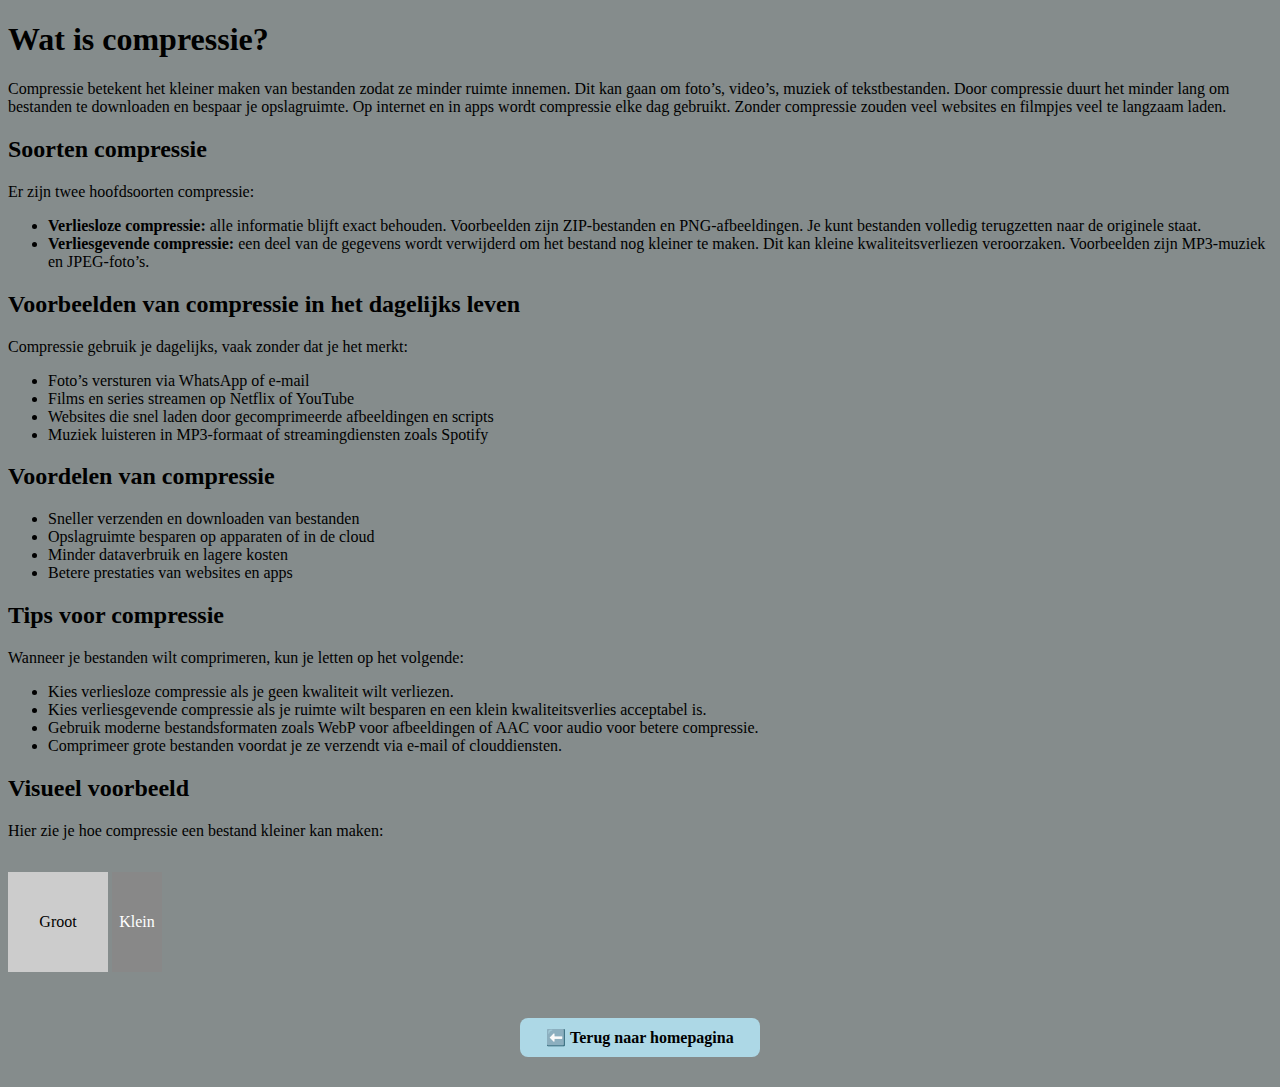
<file: Arsenal.html>
<!DOCTYPE html>
<html lang="nl">
<head>
  <title>Compressie Uitleg</title>
  <style>
    body {
      background-color: rgb(133, 140, 140);
    }
  </style>
</head>
<body>
  <h1>Wat is compressie?</h1>
  <p>Compressie betekent het kleiner maken van bestanden zodat ze minder ruimte innemen. Dit kan gaan om foto’s, video’s, muziek of tekstbestanden. Door compressie duurt het minder lang om bestanden te downloaden en bespaar je opslagruimte. Op internet en in apps wordt compressie elke dag gebruikt. Zonder compressie zouden veel websites en filmpjes veel te langzaam laden.</p>

  <h2>Soorten compressie</h2>
  <p>Er zijn twee hoofdsoorten compressie:</p>
  <ul>
    <li><strong>Verliesloze compressie:</strong> alle informatie blijft exact behouden. Voorbeelden zijn ZIP-bestanden en PNG-afbeeldingen. Je kunt bestanden volledig terugzetten naar de originele staat.</li>
    <li><strong>Verliesgevende compressie:</strong> een deel van de gegevens wordt verwijderd om het bestand nog kleiner te maken. Dit kan kleine kwaliteitsverliezen veroorzaken. Voorbeelden zijn MP3-muziek en JPEG-foto’s.</li>
  </ul>

  <h2>Voorbeelden van compressie in het dagelijks leven</h2>
  <p>Compressie gebruik je dagelijks, vaak zonder dat je het merkt:</p>
  <ul>
    <li>Foto’s versturen via WhatsApp of e-mail</li>
    <li>Films en series streamen op Netflix of YouTube</li>
    <li>Websites die snel laden door gecomprimeerde afbeeldingen en scripts</li>
    <li>Muziek luisteren in MP3-formaat of streamingdiensten zoals Spotify</li>
  </ul>

  <h2>Voordelen van compressie</h2>
  <ul>
    <li>Sneller verzenden en downloaden van bestanden</li>
    <li>Opslagruimte besparen op apparaten of in de cloud</li>
    <li>Minder dataverbruik en lagere kosten</li>
    <li>Betere prestaties van websites en apps</li>
  </ul>

  <h2>Tips voor compressie</h2>
  <p>Wanneer je bestanden wilt comprimeren, kun je letten op het volgende:</p>
  <ul>
    <li>Kies verliesloze compressie als je geen kwaliteit wilt verliezen.</li>
    <li>Kies verliesgevende compressie als je ruimte wilt besparen en een klein kwaliteitsverlies acceptabel is.</li>
    <li>Gebruik moderne bestandsformaten zoals WebP voor afbeeldingen of AAC voor audio voor betere compressie.</li>
    <li>Comprimeer grote bestanden voordat je ze verzendt via e-mail of clouddiensten.</li>
  </ul>

  
  </a>

  <h2>Visueel voorbeeld</h2>
  <p>Hier zie je hoe compressie een bestand kleiner kan maken:</p>
  <p style="display:inline-block;width:100px;height:100px;background:#cccccc;text-align:center;line-height:100px;">Groot</p>
  <p style="display:inline-block;width:50px;height:100px;background:#888888;color:#fff;text-align:center;line-height:100px;">Klein</p>
  <a href="index.html" 
     style="background-color: lightblue; color: black; padding: 10px 20px; border-radius: 8px; 
            text-decoration: none; display: block; text-align: center; width: 200px; margin: 30px auto; font-weight: bold;">
     ⬅️ Terug naar homepagina
  </a>

</body>
</html>
</file>
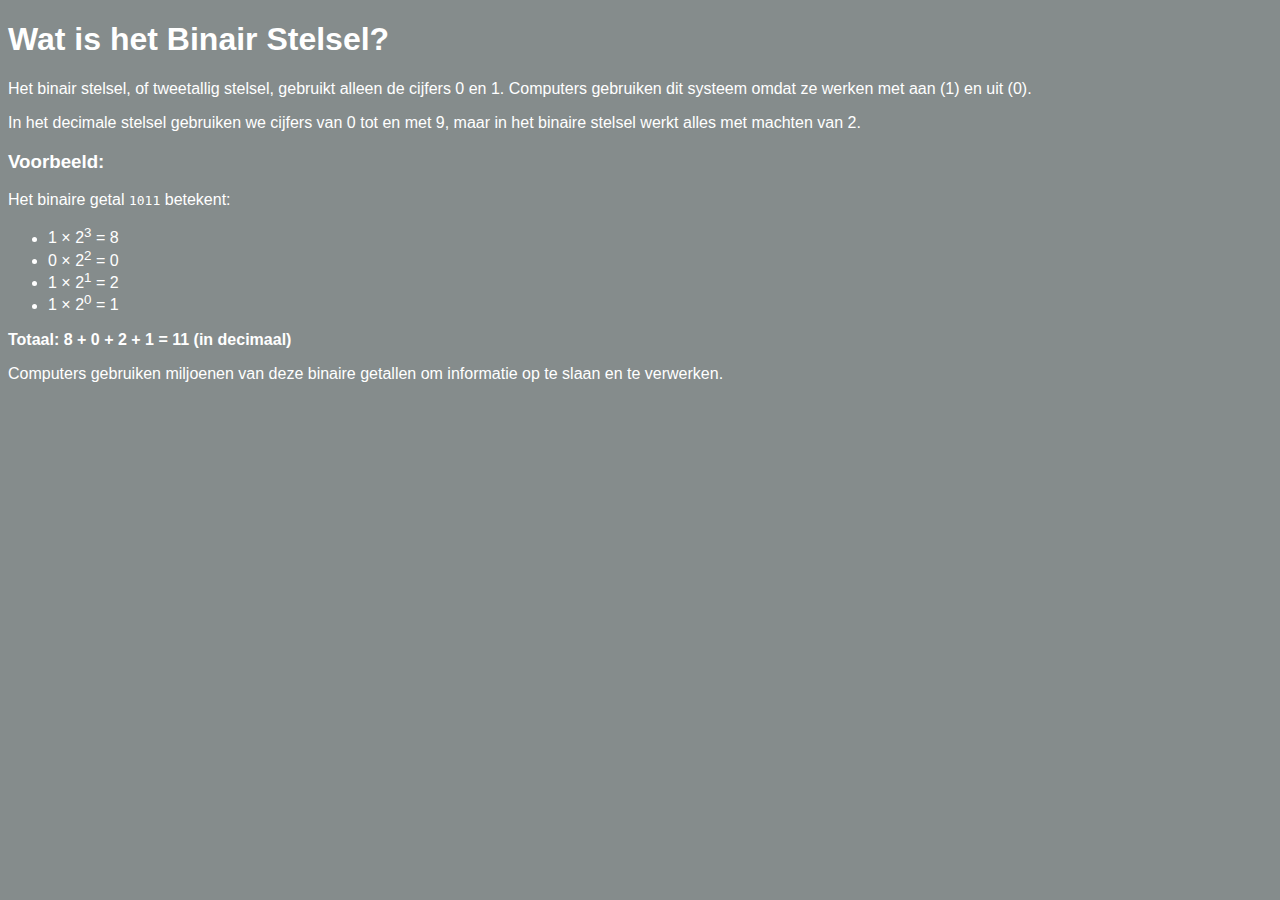
<file: Binair.html>
<!DOCTYPE html>
<html>
<head>
  <title>Het Binair Stelsel</title>
</head>
<body style="background-color: rgb(133, 140, 140); color: white; font-family: Arial, sans-serif;">

  <h1>Wat is het Binair Stelsel?</h1>

  <p>Het binair stelsel, of tweetallig stelsel, gebruikt alleen de cijfers 0 en 1. 
  Computers gebruiken dit systeem omdat ze werken met aan (1) en uit (0).</p>

  <p>In het decimale stelsel gebruiken we cijfers van 0 tot en met 9, 
  maar in het binaire stelsel werkt alles met machten van 2.</p>

  <h3>Voorbeeld:</h3>
  <p>Het binaire getal <code>1011</code> betekent:</p>
  <ul>
    <li>1 × 2<sup>3</sup> = 8</li>
    <li>0 × 2<sup>2</sup> = 0</li>
    <li>1 × 2<sup>1</sup> = 2</li>
    <li>1 × 2<sup>0</sup> = 1</li>
  </ul>
  <p><strong>Totaal: 8 + 0 + 2 + 1 = 11 (in decimaal)</strong></p>

  <p>Computers gebruiken miljoenen van deze binaire getallen 
  om informatie op te slaan en te verwerken.</p>

 

</body>
</html>
</file>
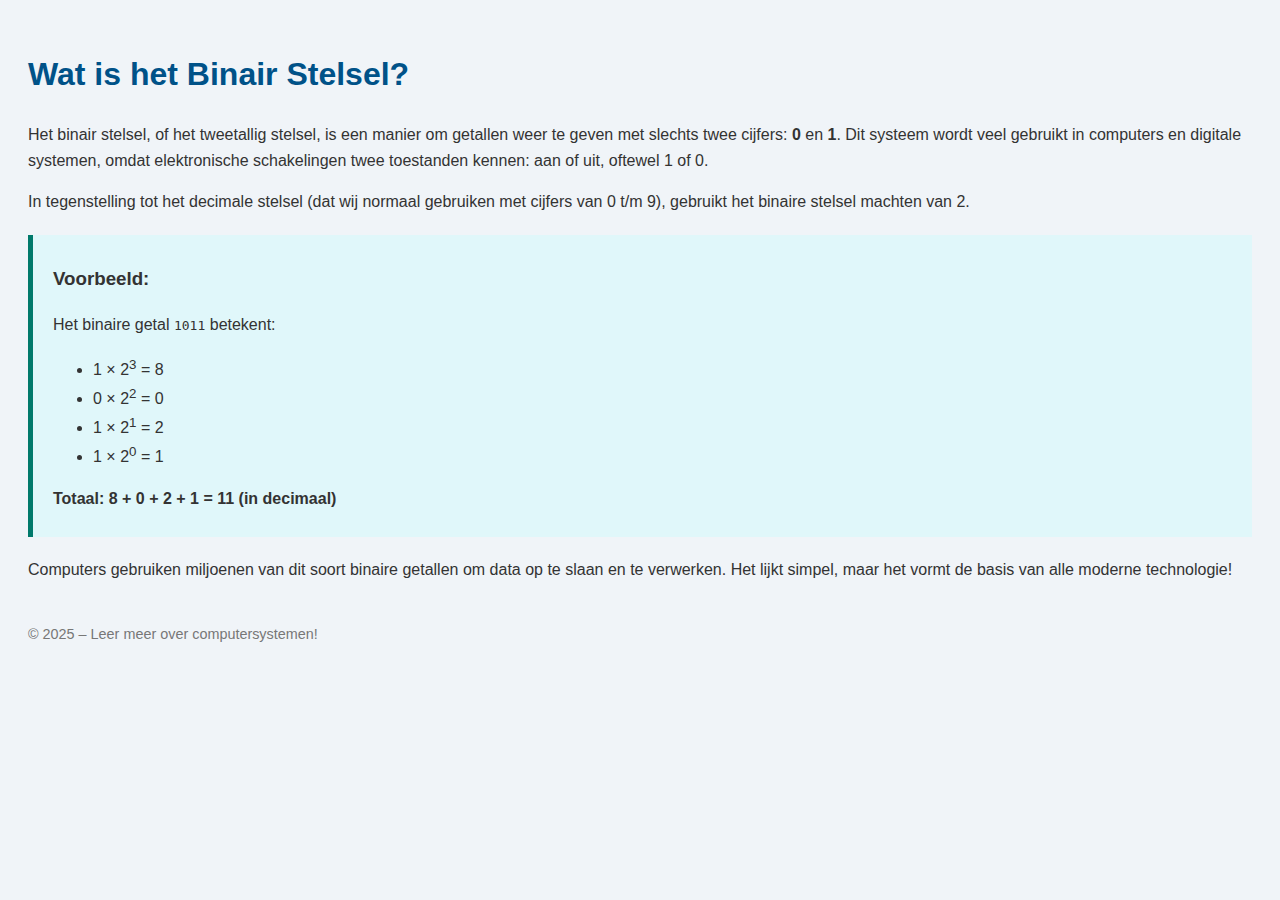
<file: binair.html>
<!DOCTYPE html>
<html lang="nl">
<head>
    <meta charset="UTF-8">
    <meta name="viewport" content="width=device-width, initial-scale=1.0">
    <title>Het Binair Stelsel</title>
    <style>
        body {
            font-family: Arial, sans-serif;
            background-color: #f0f4f8;
            color: #333;
            line-height: 1.6;
            padding: 20px;
        }
        h1 {
            color: #005288;
        }
        .voorbeeld {
            background-color: #e0f7fa;
            border-left: 5px solid #00796b;
            padding: 10px 20px;
            margin: 20px 0;
        }
        footer {
            margin-top: 40px;
            font-size: 0.9em;
            color: #777;
        }
    </style>
</head>
<body>
    <h1>Wat is het Binair Stelsel?</h1>

    <p>Het binair stelsel, of het tweetallig stelsel, is een manier om getallen weer te geven met slechts twee cijfers: <strong>0</strong> en <strong>1</strong>. Dit systeem wordt veel gebruikt in computers en digitale systemen, omdat elektronische schakelingen twee toestanden kennen: aan of uit, oftewel 1 of 0.</p>

    <p>In tegenstelling tot het decimale stelsel (dat wij normaal gebruiken met cijfers van 0 t/m 9), gebruikt het binaire stelsel machten van 2.</p>

    <div class="voorbeeld">
        <h3>Voorbeeld:</h3>
        <p>Het binaire getal <code>1011</code> betekent:</p>
        <ul>
            <li>1 × 2<sup>3</sup> = 8</li>
            <li>0 × 2<sup>2</sup> = 0</li>
            <li>1 × 2<sup>1</sup> = 2</li>
            <li>1 × 2<sup>0</sup> = 1</li>
        </ul>
        <p><strong>Totaal: 8 + 0 + 2 + 1 = 11 (in decimaal)</strong></p>
    </div>

    <p>Computers gebruiken miljoenen van dit soort binaire getallen om data op te slaan en te verwerken. Het lijkt simpel, maar het vormt de basis van alle moderne technologie!</p>

    <footer>
        &copy; 2025 – Leer meer over computersystemen!
    </footer>
</body>
</html>
</file>
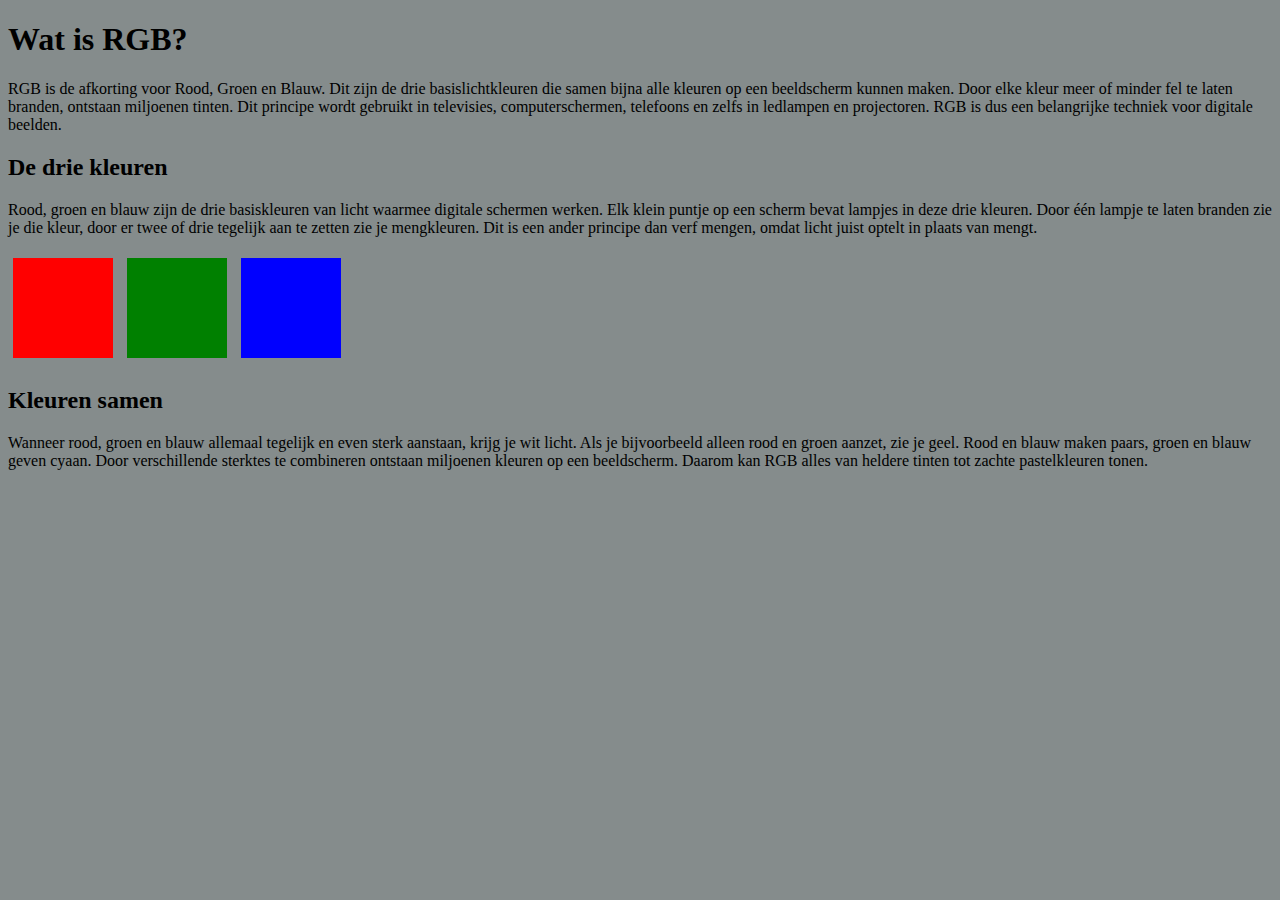
<file: bom.html>
<!DOCTYPE html>
<html lang="nl">
<head>
  <meta charset="UTF-8">
  <title>RGB Uitleg</title>
  <style>
    body {
      background-color: rgb(133, 140, 140);
    }
  </style>
</head>
<body>
  <h1>Wat is RGB?</h1>
  <p>RGB is de afkorting voor Rood, Groen en Blauw. Dit zijn de drie basislichtkleuren die samen bijna alle kleuren op een beeldscherm kunnen maken. Door elke kleur meer of minder fel te laten branden, ontstaan miljoenen tinten. Dit principe wordt gebruikt in televisies, computerschermen, telefoons en zelfs in ledlampen en projectoren. RGB is dus een belangrijke techniek voor digitale beelden.</p>

  <h2>De drie kleuren</h2>
  <p>Rood, groen en blauw zijn de drie basiskleuren van licht waarmee digitale schermen werken. Elk klein puntje op een scherm bevat lampjes in deze drie kleuren. Door één lampje te laten branden zie je die kleur, door er twee of drie tegelijk aan te zetten zie je mengkleuren. Dit is een ander principe dan verf mengen, omdat licht juist optelt in plaats van mengt.</p>

  <div style="width:100px;height:100px;background:red;display:inline-block;margin:5px;"></div>
  <div style="width:100px;height:100px;background:green;display:inline-block;margin:5px;"></div>
  <div style="width:100px;height:100px;background:blue;display:inline-block;margin:5px;"></div>

  <h2>Kleuren samen</h2>
  <p>Wanneer rood, groen en blauw allemaal tegelijk en even sterk aanstaan, krijg je wit licht. Als je bijvoorbeeld alleen rood en groen aanzet, zie je geel. Rood en blauw maken paars, groen en blauw geven cyaan. Door verschillende sterktes te combineren ontstaan miljoenen kleuren op een beeldscherm. Daarom kan RGB alles van heldere tinten tot zachte pastelkleuren tonen.</p>

</body>
</html>
</file>
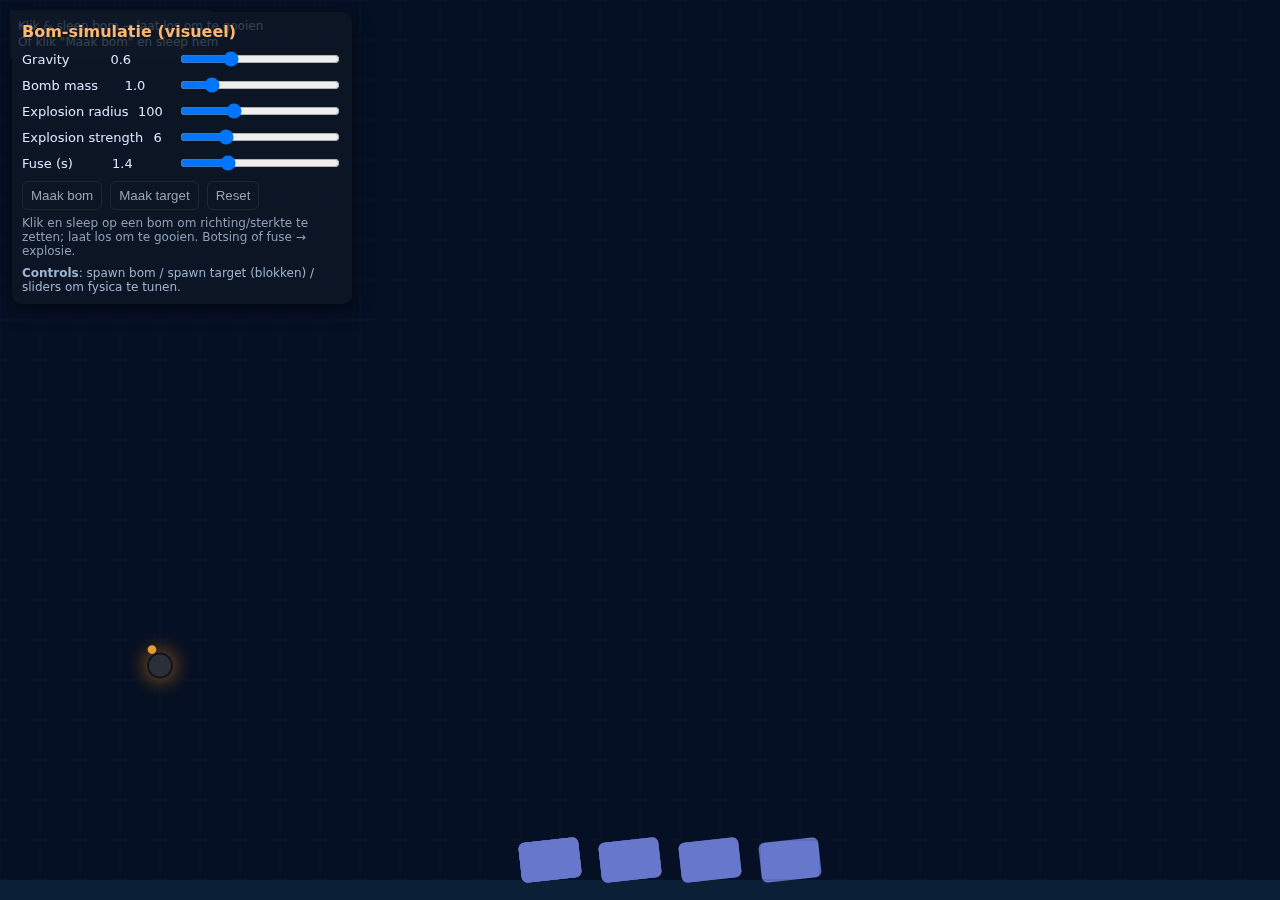
<file: bomm.html>
<!doctype html>
<html lang="nl">
<head>
<meta charset="utf-8" />
<meta name="viewport" content="width=device-width,initial-scale=1" />
<title>Bomb Throwing Simulation (safe, visual only)</title>
<style>
  :root{
    --bg:#0b1220;
    --panel:#0e1624cc;
    --accent:#ffb86b;
    --muted:#9aa4b2;
  }
  html,body{height:100%;margin:0;font-family:Inter, ui-sans-serif, system-ui, -apple-system, "Segoe UI", Roboto, "Helvetica Neue";background:linear-gradient(180deg,#071022,#0b1220);color:#e6eef6}
  #ui {
    position: absolute; left: 12px; top: 12px; z-index: 20;
    background: var(--panel); padding:10px; border-radius:10px; box-shadow:0 6px 20px rgba(0,0,0,0.5);
    width:320px; color:var(--muted);
  }
  #ui h1{margin:0 0 8px 0; font-size:16px; color:var(--accent)}
  label{display:flex;justify-content:space-between;align-items:center;font-size:13px;margin:6px 0;color:#dbe8ff}
  input[type=range]{width:160px;margin-left:8px}
  button{background:transparent;border:1px solid rgba(255,255,255,0.08);padding:6px 8px;border-radius:6px;color:var(--muted);cursor:pointer}
  button:hover{border-color:rgba(255,255,255,0.14)}
  canvas{display:block;width:100vw;height:100vh}
  #legend{font-size:12px;color:#9db3d1;margin-top:8px}
  small.note{color:#8ea0b8;display:block;margin-top:6px;font-size:12px}
</style>
</head>
<body>
<div id="ui">
  <h1>Bom-simulatie (visueel)</h1>
  <div>
    <label>Gravity <span id="gravVal">0.6</span>
      <input id="gravity" type="range" min="0" max="2" step="0.05" value="0.6">
    </label>
    <label>Bomb mass <span id="massVal">1.0</span>
      <input id="mass" type="range" min="0.2" max="5" step="0.1" value="1">
    </label>
    <label>Explosion radius <span id="radiusVal">100</span>
      <input id="radius" type="range" min="30" max="250" step="5" value="100">
    </label>
    <label>Explosion strength <span id="forceVal">6</span>
      <input id="force" type="range" min="1" max="20" step="0.5" value="6">
    </label>
    <label>Fuse (s) <span id="fuseVal">1.4</span>
      <input id="fuse" type="range" min="0.0" max="5" step="0.1" value="1.4">
    </label>
    <div style="display:flex;gap:8px;margin-top:8px">
      <button id="spawn">Maak bom</button>
      <button id="spawnTarget">Maak target</button>
      <button id="reset">Reset</button>
    </div>
    <small class="note">Klik en sleep op een bom om richting/sterkte te zetten; laat los om te gooien. Botsing of fuse → explosie.</small>
  </div>
  <div id="legend"><strong>Controls</strong>: spawn bom / spawn target (blokken) / sliders om fysica te tunen.</div>
</div>

<canvas id="c"></canvas>

<script>
(() => {
  // Canvas setup
  const canvas = document.getElementById('c');
  const ctx = canvas.getContext('2d', { alpha: false });
  let DPR = Math.max(1, window.devicePixelRatio || 1);
  function resize() {
    DPR = Math.max(1, window.devicePixelRatio || 1);
    canvas.width = Math.floor(window.innerWidth * DPR);
    canvas.height = Math.floor(window.innerHeight * DPR);
    canvas.style.width = window.innerWidth + 'px';
    canvas.style.height = window.innerHeight + 'px';
    ctx.setTransform(DPR, 0, 0, DPR, 0, 0);
  }
  window.addEventListener('resize', resize);
  resize();

  // Simulation state
  const objects = []; // movable boxes/targets
  const bombs = [];
  const particles = [];
  const floorY = () => canvas.height / DPR - 20;
  let gravity = 0.6;
  let lastTime = 0;

  // UI bindings
  const $ = (id)=>document.getElementById(id);
  $('gravity').addEventListener('input', (e)=>{gravity = parseFloat(e.target.value); $('gravVal').textContent = gravity});
  $('mass').addEventListener('input', (e)=>{$('massVal').textContent = parseFloat(e.target.value)});
  $('radius').addEventListener('input', (e)=>{$('radiusVal').textContent = parseFloat(e.target.value)});
  $('force').addEventListener('input', (e)=>{$('forceVal').textContent = parseFloat(e.target.value)});
  $('fuse').addEventListener('input', (e)=>{$('fuseVal').textContent = parseFloat(e.target.value)});

  // Basic objects: box targets
  function createTarget(x,y,w=60,h=40, color='#5ad') {
    objects.push({
      x, y, w, h,
      vx: 0, vy: 0, mass: 2, angle: 0, color
    });
  }
  // initial targets
  for(let i=0;i<4;i++){
    createTarget(520 + i*80, floorY() - 40, 60, 40, '#67c');
  }

  // Bomb class
  function spawnBomb(x,y){
    const mass = parseFloat($('mass').value);
    bombs.push({
      x, y, r: 12,
      vx: 0, vy: 0,
      thrown: false, // until released from drag
      fuse: parseFloat($('fuse').value),
      born: performance.now(),
      mass
    });
    return bombs[bombs.length-1];
  }

  // spawn UI
  $('spawn').addEventListener('click', ()=> spawnBomb(150,100));
  $('spawnTarget').addEventListener('click', ()=> createTarget(300 + Math.random()*600, floorY()-40, 50+Math.random()*30, 30+Math.random()*30, '#6fb'));
  $('reset').addEventListener('click', ()=>{ bombs.length=0; objects.length=0; particles.length=0; for(let i=0;i<4;i++)createTarget(520 + i*80, floorY() - 40, 60, 40, '#67c'); });

  // Mouse interactions for dragging/throwing bombs
  let dragging = null;
  let dragOffset = {x:0,y:0};
  canvas.addEventListener('pointerdown', (e) => {
    const p = getMousePos(e);
    // find topmost bomb near pointer (within r+6)
    for(let i=bombs.length-1;i>=0;i--){
      const b = bombs[i];
      if(dist(p,b) < b.r + 8){
        dragging = b;
        dragOffset.x = p.x - b.x;
        dragOffset.y = p.y - b.y;
        b.thrown = false;
        b.vx = 0; b.vy = 0;
        break;
      }
    }
  });
  canvas.addEventListener('pointermove', (e) => {
    if(!dragging) return;
    const p = getMousePos(e);
    dragging.x = p.x - dragOffset.x;
    dragging.y = p.y - dragOffset.y;
  });
  canvas.addEventListener('pointerup', (e) => {
    if(!dragging) return;
    const p = getMousePos(e);
    // determine throw velocity from pointer movement direction
    // simple: velocity proportional to distance from origin of drag start
    // use pointer's velocity if available
    const rect = canvas.getBoundingClientRect();
    const vx = (p.x - dragging.x) * 0.25;
    const vy = (p.y - dragging.y) * 0.25;
    dragging.vx = vx;
    dragging.vy = vy;
    dragging.thrown = true;
    dragging.born = performance.now(); // fuse restarts on throw
    dragging = null;
  });

  // helpers
  function getMousePos(e){
    const rect = canvas.getBoundingClientRect();
    return { x: (e.clientX - rect.left), y: (e.clientY - rect.top) };
  }
  function dist(a,b){ const dx=a.x-b.x, dy=a.y-b.y; return Math.sqrt(dx*dx+dy*dy) }

  // Explosion
  function explode(bomb){
    // create particles
    const radius = parseFloat($('radius').value);
    const strength = parseFloat($('force').value);
    const count = Math.min(160, Math.floor(20 + radius/2));
    for(let i=0;i<count;i++){
      const angle = Math.random()*Math.PI*2;
      const speed = (0.5 + Math.random()*1.2) * (strength + Math.random()*2) * (radius/120);
      particles.push({
        x: bomb.x, y: bomb.y,
        vx: Math.cos(angle)*speed + bomb.vx*0.2,
        vy: Math.sin(angle)*speed + bomb.vy*0.2,
        life: 700 + Math.random()*400,
        born: performance.now(),
        size: 2 + Math.random()*4,
        hue: 30 + Math.random()*40
      });
    }
    // apply impulse to nearby objects
    objects.forEach(obj=>{
      // use center of object
      const cx = obj.x + obj.w/2, cy = obj.y + obj.h/2;
      const dx = cx - bomb.x, dy = cy - bomb.y;
      const d = Math.sqrt(dx*dx + dy*dy);
      if(d < radius + Math.max(obj.w,obj.h)){
        const force = (1 - (d / radius)) * strength * 60; // tuning factor
        const nx = (d === 0) ? (Math.random()-0.5) : dx/d;
        const ny = (d === 0) ? (Math.random()-0.5) : dy/d;
        // apply to velocity inversely by mass
        const invMass = 1 / (obj.mass || 1.0);
        obj.vx += nx * force * invMass;
        obj.vy += ny * force * invMass - 4; // lift
      }
    });
    // shockwave visual (big particle)
    particles.push({
      x: bomb.x, y: bomb.y, vx:0, vy:0, life: 350, born: performance.now(), size: radius*0.6, shock:true
    });
    // screen shake
    shake(8 * Math.min(1, radius/180), 400);
  }

  // screen shake
  let shakeAmount = 0, shakeUntil = 0;
  function shake(amount, duration){ shakeAmount = Math.max(shakeAmount, amount); shakeUntil = performance.now() + duration; }

  // physics step
  function step(dt){
    // bombs
    for(let i=bombs.length-1;i>=0;i--){
      const b = bombs[i];
      // fuse timer (if thrown or just placed) - explode when fuse passes or when heavy collision
      if(performance.now() - b.born > b.fuse * 1000 && b.thrown){
        explode(b);
        bombs.splice(i,1);
        continue;
      }
      // integrate (if not being dragged)
      if(!dragging || dragging !== b){
        b.vy += gravity * dt * 0.06 * (b.mass || 1);
        b.x += b.vx * dt * 0.06;
        b.y += b.vy * dt * 0.06;
      }
      // ground collision
      const gY = floorY();
      if(b.y + b.r > gY){
        b.y = gY - b.r;
        // bounce with damping
        b.vy *= -0.35;
        b.vx *= 0.85;
        // if small bounce and already thrown, explode
        if(Math.abs(b.vy) < 1.2 && b.thrown && (performance.now() - b.born) > 120){
          explode(b);
          bombs.splice(i,1);
          continue;
        }
      }
      // collision with objects (simple AABB vs circle)
      for(const obj of objects){
        if(circleRectCollision(b, obj)){
          // explode on strong collision or always on contact if thrown
          if(b.thrown){
            explode(b);
            bombs.splice(i,1);
            break;
          } else {
            // minor bounce
            b.vx *= -0.3; b.vy *= -0.3;
          }
        }
      }
    }

    // objects integration
    objects.forEach(obj=>{
      obj.vy += gravity * dt * 0.06;
      obj.x += obj.vx * dt * 0.06;
      obj.y += obj.vy * dt * 0.06;
      // floor
      const g = floorY();
      if(obj.y + obj.h > g){
        obj.y = g - obj.h;
        obj.vy *= -0.2;
        obj.vx *= 0.85;
        // tiny settle
        if(Math.abs(obj.vx) < 0.02) obj.vx = 0;
        if(Math.abs(obj.vy) < 0.02) obj.vy = 0;
      }
      // slight rotation based on vx
      obj.angle = Math.atan2(obj.vy, obj.vx) * 0.07;
    });

    // particles
    for(let i=particles.length-1;i>=0;i--){
      const p = particles[i];
      const age = performance.now() - p.born;
      if(age > p.life){ particles.splice(i,1); continue; }
      // integrate
      p.vy += gravity * dt * 0.02;
      p.x += p.vx * dt * 0.06;
      p.y += p.vy * dt * 0.06;
      // ground fade
      const g = floorY();
      if(p.y > g) p.y = g;
    }
  }

  // collision helper
  function circleRectCollision(c, r){
    // find closest point
    const closestX = clamp(c.x, r.x, r.x + r.w);
    const closestY = clamp(c.y, r.y, r.y + r.h);
    const dx = c.x - closestX;
    const dy = c.y - closestY;
    return (dx*dx + dy*dy) < (c.r * c.r);
  }
  function clamp(v,a,b){ return Math.max(a, Math.min(b, v)); }

  // render
  function render(now){
    const dt = Math.min(30, now - lastTime || 16);
    lastTime = now;
    step(dt);

    // clear
    ctx.fillStyle = '#061024';
    ctx.fillRect(0,0,canvas.width/DPR,canvas.height/DPR);

    // apply shake
    let ox = 0, oy = 0;
    if(performance.now() < shakeUntil){
      ox = (Math.random()*2-1) * shakeAmount * 10;
      oy = (Math.random()*2-1) * shakeAmount * 6;
    } else {
      shakeAmount = 0;
    }
    ctx.save();
    ctx.translate(ox, oy);

    // background grid subtle
    drawGrid();

    // draw ground
    ctx.fillStyle = '#0b2036';
    ctx.fillRect(0, floorY(), canvas.width/DPR, canvas.height/DPR - floorY());

    // draw objects (targets)
    objects.forEach(o=>{
      ctx.save();
      ctx.translate(o.x + o.w/2, o.y + o.h/2);
      ctx.rotate(o.angle);
      ctx.fillStyle = o.color || '#6cf';
      roundRect(ctx, -o.w/2, -o.h/2, o.w, o.h, 6);
      ctx.fill();
      ctx.restore();

      // outline/shadow
      ctx.strokeStyle = 'rgba(0,0,0,0.18)';
      ctx.lineWidth = 1;
      ctx.strokeRect(o.x, o.y, o.w, o.h);
    });

    // bombs
    bombs.forEach(b=>{
      ctx.save();
      ctx.translate(b.x, b.y);
      // body
      const fuseAge = (performance.now() - b.born) / 1000;
      const fuse = b.fuse;
      const t = clamp(1 - (fuseAge / Math.max(0.001,fuse)), 0, 1);
      // glow when close to explode
      const glow = Math.pow(1 - t, 3);
      ctx.beginPath();
      const grd = ctx.createRadialGradient(0,0,b.r*0.2, 0,0,b.r*3);
      grd.addColorStop(0, `rgba(255,150,30,${0.45 + glow*0.35})`);
      grd.addColorStop(1, `rgba(0,0,0,0)`);
      ctx.fillStyle = grd;
      ctx.arc(0,0,b.r*3,0,Math.PI*2);
      ctx.fill();

      // ball
      ctx.beginPath();
      ctx.fillStyle = '#2b2f3a';
      ctx.arc(0,0,b.r,0,Math.PI*2);
      ctx.fill();
      ctx.lineWidth = 2;
      ctx.strokeStyle = '#11151b';
      ctx.stroke();

      // fuse spark
      ctx.beginPath();
      ctx.fillStyle = `rgba(255, ${160 + Math.floor(glow*80)}, 50, ${0.9})`;
      ctx.arc(-b.r + 4, -b.r - 4, 4 + glow*3, 0, Math.PI*2);
      ctx.fill();

      ctx.restore();
    });

    // particles
    particles.forEach(p=>{
      const age = performance.now() - p.born;
      const lifeRatio = clamp(1 - age / p.life, 0, 1);
      if(p.shock){
        // shock circle
        ctx.beginPath();
        ctx.globalAlpha = 0.22 * lifeRatio;
        ctx.fillStyle = '#ffd9b3';
        ctx.arc(p.x, p.y, p.size * (1.2 + (1-lifeRatio)*0.6), 0, Math.PI*2);
        ctx.fill();
        ctx.globalAlpha = 1;
      } else {
        ctx.beginPath();
        ctx.globalAlpha = 0.9 * lifeRatio;
        ctx.fillStyle = `hsl(${p.hue} ${60 + Math.round(Math.random()*30)}% ${45}%)`;
        ctx.arc(p.x, p.y, p.size * (0.7 + (1-lifeRatio)), 0, Math.PI*2);
        ctx.fill();
        ctx.globalAlpha = 1;
      }
    });

    // HUD hints
    ctx.fillStyle = 'rgba(255,255,255,0.04)';
    ctx.fillRect(10,10,200,48);
    ctx.fillStyle = '#dbe8ff';
    ctx.font = '12px Inter, system-ui, sans-serif';
    ctx.fillText('Klik & sleep bom → laat los om te gooien', 18, 30);
    ctx.fillText('Of klik "Maak bom" en sleep hem', 18, 46);

    ctx.restore();
    requestAnimationFrame(render);
  }

  // small helpers for drawing
  function roundRect(ctx,x,y,w,h,r){ ctx.moveTo(x+r,y); ctx.arcTo(x+w,y,x+w,y+h,r); ctx.arcTo(x+w,y+h,x,y+h,r); ctx.arcTo(x,y+h,x,y,r); ctx.arcTo(x,y,x+w,y,r); }

  function drawGrid(){
    const w = canvas.width/DPR, h = canvas.height/DPR;
    ctx.save();
    ctx.globalAlpha = 0.06;
    ctx.strokeStyle = '#55a0ff';
    ctx.lineWidth = 1;
    const spacing = 40;
    for(let x=0;x<w;x+=spacing){
      ctx.beginPath(); ctx.moveTo(x,0); ctx.lineTo(x,h); ctx.stroke();
    }
    for(let y=0;y<h;y+=spacing){
      ctx.beginPath(); ctx.moveTo(0,y); ctx.lineTo(w,y); ctx.stroke();
    }
    ctx.restore();
  }

  // main loop
  requestAnimationFrame(render);

  // utility clamp
  function clamp(v,a,b){ return Math.max(a, Math.min(b, v)); }

  // keyboard shortcuts
  window.addEventListener('keydown', (e) => {
    if(e.key === ' '){ // space spawn bomb at center
      spawnBomb(canvas.width/DPR/2 - 100 + Math.random()*200, 120);
    } else if(e.key === 'r' || e.key === 'R'){
      $('reset').click();
    }
  });

  // initial example bomb
  spawnBomb(160,120);

})();
</script>
</body>
</html>
</file>
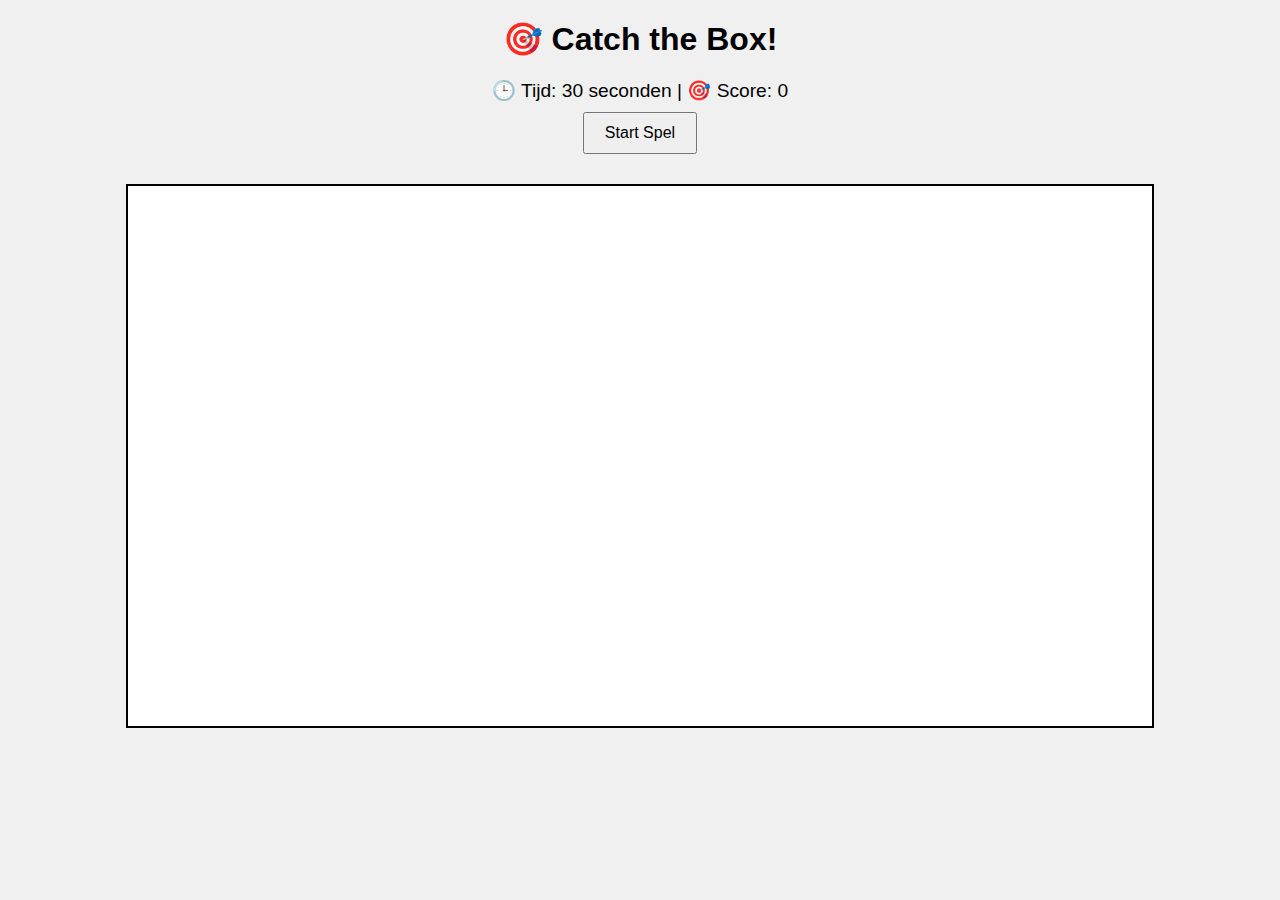
<file: game.html>
<!DOCTYPE html>
<html lang="nl">
<head>
  <meta charset="UTF-8">
  <title>Catch the Box Game</title>
  <style>
    body {
      font-family: Arial, sans-serif;
      text-align: center;
      margin: 0;
      padding: 0;
      background-color: #f0f0f0;
    }

    h1 {
      margin-top: 20px;
    }

    #gameArea {
      position: relative;
      width: 80vw;
      height: 60vh;
      margin: 30px auto;
      background-color: #ffffff;
      border: 2px solid #000;
      overflow: hidden;
    }

    #box {
      position: absolute;
      width: 50px;
      height: 50px;
      background-color: red;
      cursor: pointer;
    }

    #scoreboard {
      font-size: 1.2em;
      margin-top: 10px;
    }

    #startBtn {
      padding: 10px 20px;
      font-size: 16px;
      cursor: pointer;
      margin-top: 10px;
    }
  </style>
</head>
<body>

  <h1>🎯 Catch the Box!</h1>
  <div id="scoreboard">
    🕒 Tijd: <span id="time">30</span> seconden | 🎯 Score: <span id="score">0</span>
  </div>
  <button id="startBtn">Start Spel</button>
  <div id="gameArea">
    <div id="box" style="display:none;"></div>
  </div>

  <script>
    const box = document.getElementById("box");
    const gameArea = document.getElementById("gameArea");
    const scoreDisplay = document.getElementById("score");
    const timeDisplay = document.getElementById("time");
    const startBtn = document.getElementById("startBtn");

    let score = 0;
    let timeLeft = 30;
    let timerInterval;

    function moveBox() {
      const areaWidth = gameArea.clientWidth;
      const areaHeight = gameArea.clientHeight;

      const boxSize = 50;
      const maxX = areaWidth - boxSize;
      const maxY = areaHeight - boxSize;

      const randomX = Math.floor(Math.random() * maxX);
      const randomY = Math.floor(Math.random() * maxY);

      box.style.left = randomX + "px";
      box.style.top = randomY + "px";
    }

    function startGame() {
      score = 0;
      timeLeft = 30;
      scoreDisplay.textContent = score;
      timeDisplay.textContent = timeLeft;
      startBtn.disabled = true;
      box.style.display = "block";
      moveBox();

      timerInterval = setInterval(() => {
        timeLeft--;
        timeDisplay.textContent = timeLeft;
        if (timeLeft <= 0) {
          clearInterval(timerInterval);
          endGame();
        }
      }, 1000);
    }

    function endGame() {
      box.style.display = "none";
      startBtn.disabled = false;
      alert("⏰ Tijd is om! Je score is: " + score);
    }

    box.addEventListener("click", () => {
      score++;
      scoreDisplay.textContent = score;
      moveBox();
    });

    startBtn.addEventListener("click", startGame);
  </script>

</body>
</html>
</file>
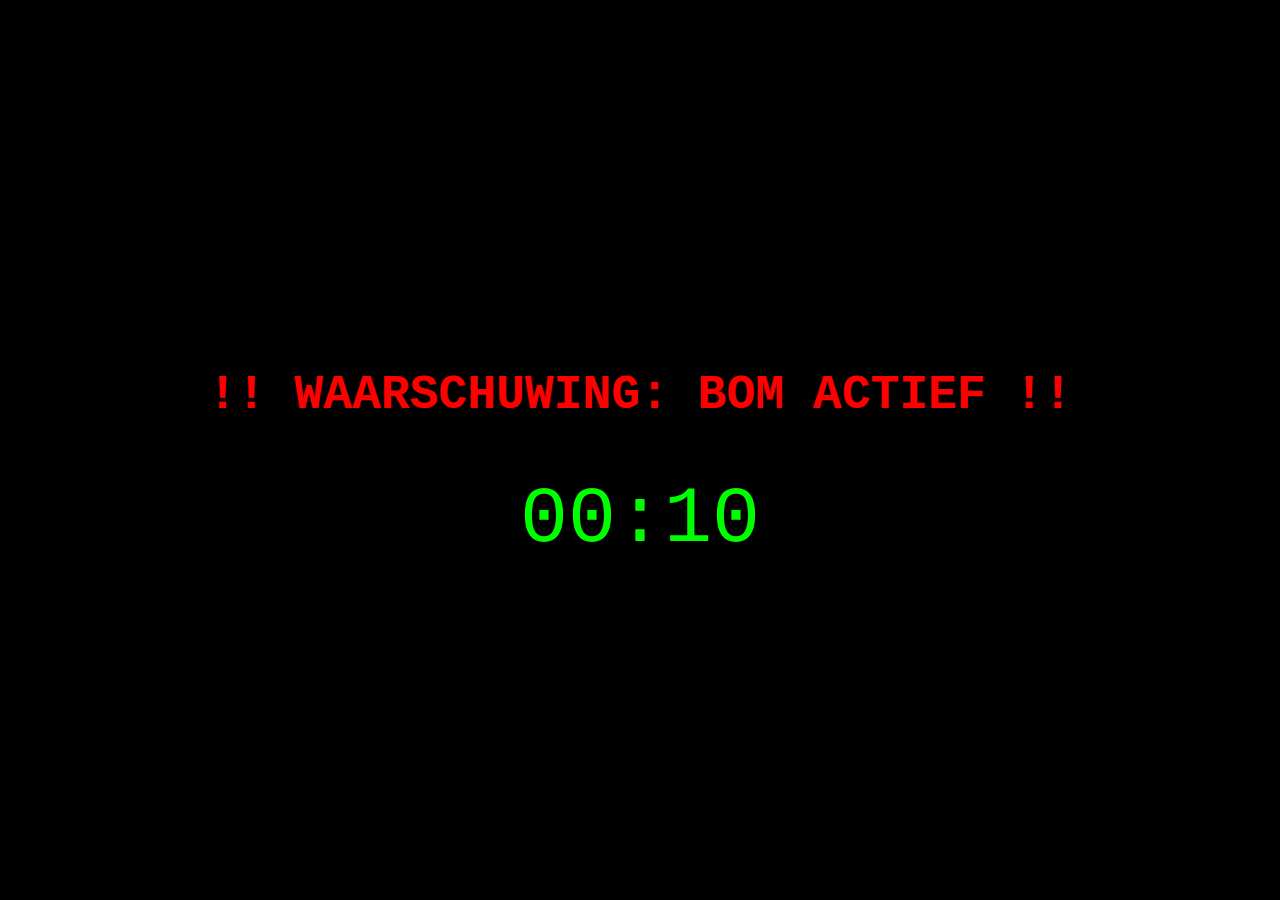
<file: simulatie.html>
<!DOCTYPE html>
<html lang="en">
<head>
  <meta charset="UTF-8" />
  <meta name="viewport" content="width=device-width, initial-scale=1.0"/>
  <title>BOM Simulatie</title>
  <style>
    body {
      background-color: black;
      color: lime;
      font-family: 'Courier New', Courier, monospace;
      display: flex;
      flex-direction: column;
      align-items: center;
      justify-content: center;
      height: 100vh;
      margin: 0;
    }

    h1 {
      font-size: 3rem;
      color: red;
      animation: blink 1s infinite;
    }

    #timer {
      font-size: 5rem;
      margin-top: 20px;
    }

    @keyframes blink {
      0%, 100% { opacity: 1; }
      50% { opacity: 0; }
    }

    .explosion {
      position: absolute;
      top: 0;
      left: 0;
      width: 100vw;
      height: 100vh;
      background: radial-gradient(circle, red, orange, black);
      animation: boom 1s ease-out forwards;
      z-index: 999;
      display: none;
    }

    @keyframes boom {
      0% {
        opacity: 0;
        transform: scale(0.5);
      }
      100% {
        opacity: 1;
        transform: scale(1.2);
      }
    }

    .hide {
      display: none;
    }

    .boom-text {
      position: absolute;
      top: 50%;
      left: 50%;
      transform: translate(-50%, -50%);
      font-size: 6rem;
      color: white;
      text-shadow: 0 0 10px red, 0 0 20px yellow;
    }
  </style>
</head>
<body>
  <h1>!! WAARSCHUWING: BOM ACTIEF !!</h1>
  <div id="timer">00:10</div>

  <div class="explosion" id="explosion">
    <div class="boom-text">💥 BOOM 💥</div>
  </div>

  <audio id="boom-sound" src="https://www.soundjay.com/mechanical/sounds/explosion-01.mp3" preload="auto"></audio>

  <script>
    let seconds = 10;
    const timerEl = document.getElementById('timer');
    const explosionEl = document.getElementById('explosion');
    const boomSound = document.getElementById('boom-sound');

    function updateTimer() {
      if (seconds > 0) {
        seconds--;
        const display = seconds < 10 ? '00:0' + seconds : '00:' + seconds;
        timerEl.textContent = display;
      } else {
        clearInterval(timerInterval);
        triggerExplosion();
      }
    }

    function triggerExplosion() {
      explosionEl.style.display = 'block';
      boomSound.play().catch(e => console.log("Audio play blocked."));
      document.body.style.backgroundColor = 'red';
    }

    const timerInterval = setInterval(updateTimer, 1000);
  </script>
</body>
</html>
</file>
